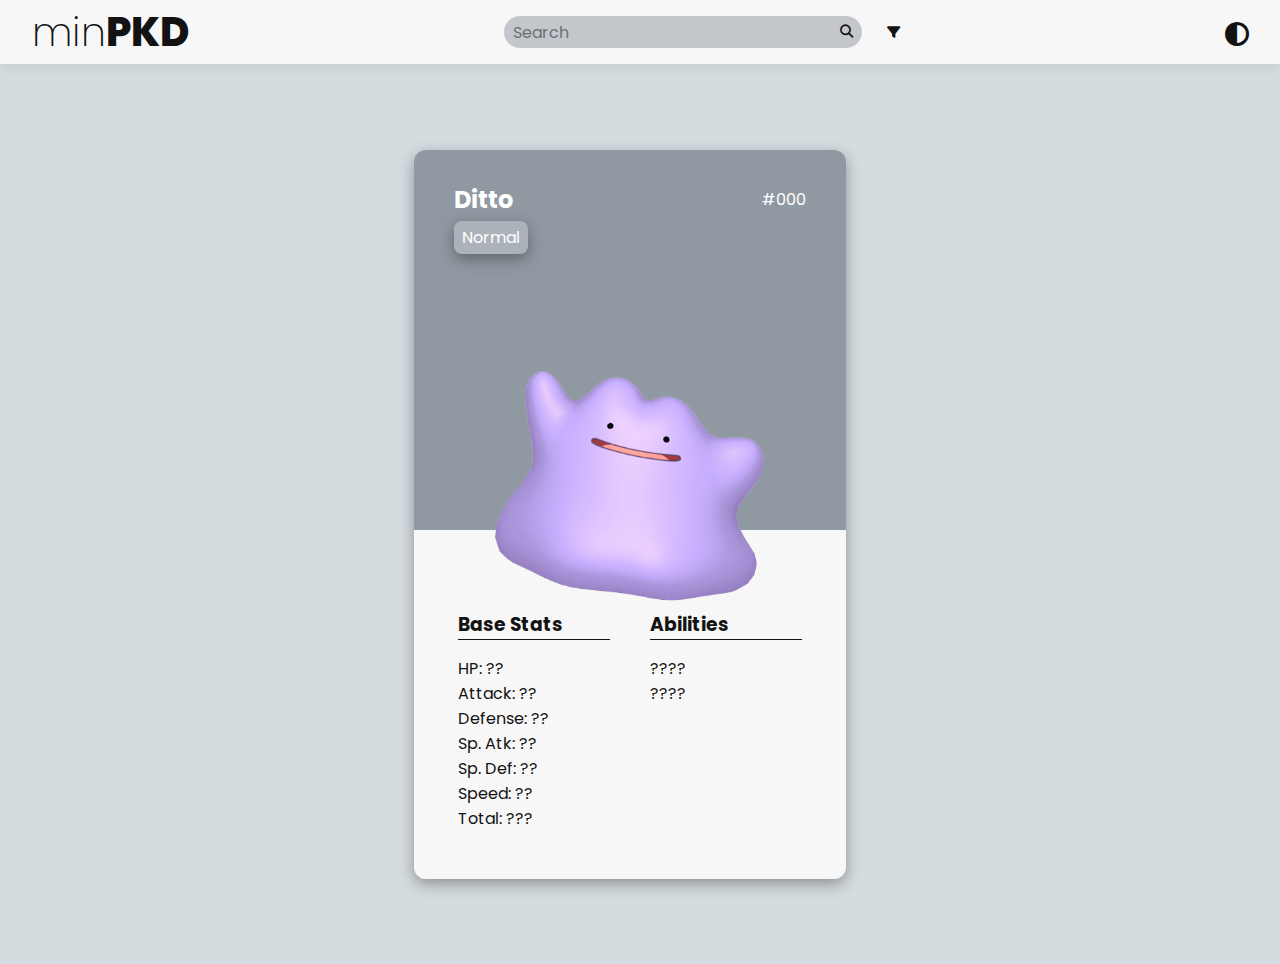
<file: index.html>
<!DOCTYPE html>
<html lang="en" data-theme="light">
  <head>
    <meta charset="UTF-8" />
    <meta name="viewport" content="width=device-width, initial-scale=1.0" />

    <title>Minimalist Pokédex - Gen 7</title>
    <link
      rel="icon"
      href="./src/assets/images/faviconPokeball.ico"
      type="image/x-icon"
    />
    <meta name="Pokedex coded during the MAPADEV WEEK bootcamp." content="" />

    <script src="./src/assets/js/script.js"></script>
    <link rel="preconnect" href="https://fonts.googleapis.com" />
    <link rel="preconnect" href="https://fonts.gstatic.com" crossorigin />
    <link
      href="https://fonts.googleapis.com/css2?family=Poppins:wght@100;200;400;600;700;800&display=swap"
      rel="stylesheet"
    />
    <link
      rel="stylesheet"
      href="https://cdnjs.cloudflare.com/ajax/libs/font-awesome/6.1.1/css/all.min.css"
    />
    <link rel="stylesheet" href="./src/assets/css/header.css" />
    <link rel="stylesheet" href="./src/assets/css/pokemonTypes.css" />
    <link rel="stylesheet" href="./src/assets/css/reset.css" />
    <link rel="stylesheet" href="./src/assets/css/global.css" />
    <link rel="stylesheet" href="./src/assets/css/card.css" />
    <link rel="stylesheet" href="./src/assets/css/list.css" />
    <link rel="stylesheet" href="./src/assets/css/responsive.css" />
  </head>

  <body onload="load()">
    <header>
      <div class="headerContainer">
        <div class="logo">
          <span>min<span>PKD</span> </span>
        </div>

        <div id="sfHeader" class="searchFeatures">
          <div class="searchBar">
            <input id="inp-search" type="search" placeholder="Search" />
            <button class="searchButton">
              <i class="fa-solid fa-magnifying-glass"></i>
            </button>
          </div>

          <button class="filterButton">
            <i class="fa-solid fa-filter"></i>
          </button>
        </div>

        <button class="theme-toggle" onclick="toggleTheme()">
          <i class="fa-solid fa-circle-half-stroke"></i>
        </button>
      </div>
    </header>

    <main>
      <div class="pokedex">
        <div class="pokemonCard">
          <div id="type-change" class="topCard normal">
            <div class="pokemonID">
              <h2 id="pokemon-name" class="pokemonName">Ditto</h2>
              <span id="pokemon-id">#000</span>
            </div>

            <div id="pokemon-types">
              <span class="pokemonType">Normal</span>
            </div>

            <div class="cardImage">
              <img
                id="pokemonImage"
                src="./src/assets/images/ditto.png"
                espera
                alt="Pokémon image"
              />
            </div>
          </div>

          <div class="infoCard">
            <div class="baseStats">
              <h3>Base Stats</h3>

              <ul>
                <li id="hp">HP: ??</li>
                <li id="attack">Attack: ??</li>
                <li id="defense">Defense: ??</li>
                <li id="spAtk">Sp. Atk: ??</li>
                <li id="spDef">Sp. Def: ??</li>
                <li id="speed">Speed: ??</li>
                <li id="total">Total: ???</li>
              </ul>
            </div>

            <div class="abilities">
              <h3>Abilities</h3>
              <ul id="abilities">
                <li>????</li>
                <li>????</li>
              </ul>
            </div>
          </div>
        </div>

        <div id="sfMain" class="searchFeatures">
          <div class="searchBar">
            <input id="inp-search" type="search" placeholder="Search" />
            <button class="searchButton">
              <i class="fa-solid fa-magnifying-glass"></i>
            </button>
          </div>

          <button class="filterButton">
            <i class="fa-solid fa-filter"></i>
          </button>
        </div>

        <nav id="pokemonList" class="pokemonList"></nav>
      </div>
    </main>
  </body>
</html>
</file>
<file: src/assets/css/header.css>
header {
  width: 100%;
  height: 4rem;
  background-color: var(--cardColor);
  padding: 0 2rem;
  display: flex;
  align-items: center;
  box-shadow: rgba(0, 0, 0, 0.1) 0px 0px 15px;
}

::placeholder {
  color: var(--textColor);
  opacity: 0.5;
}

.headerContainer {
  width: 100%;
  height: 100%;
  display: flex;
  justify-content: space-between;
  align-items: center;
}

.logo {
  color: var(--textColor);
  font-size: 2.5rem;
}

.logo span {
  font-family: Poppins, sans-serif;
  font-weight: 200;
}

.logo span span {
  font-family: Poppins, sans-serif;
  font-weight: 800;
}

.searchFeatures {
  gap: 1rem;
}

.searchFeatures,
.searchBar {
  display: flex;
  justify-content: space-evenly;
}

.searchBar input {
  height: 2rem;
  padding-left: 0.5rem;
  border: 1px solid transparent;
  border-radius: 1rem 0 0 1rem;
  color: var(--textColor);
  background-color: var(--scrollThumbColor);

  font-size: 1rem;
}

.searchBar button {
  width: 2rem;
  height: 2rem;
  display: flex;
  justify-content: flex-end;
  align-items: center;
  padding-right: 0.5rem;
  border-radius: 0 1rem 1rem 0;
  color: var(--textColor);
  background-color: var(--scrollThumbColor);
}

.filterButton {
  width: 2rem;
  height: 2rem;
  color: var(--textColor);
  background-color: transparent;
  border-radius: 2rem;

  transition: 0.25s;
}

.filterButton:hover {
  background-color: var(--backgroundColor);
}

.theme-toggle {
  width: 1.5rem;
  height: 1.5rem;
  font-size: 1.5rem;
  background: var(--cardColor);
  color: var(--themeButtonCollor);
  border-radius: 1.5rem;
}
</file>
<file: src/assets/css/pokemonTypes.css>
.normal,
.normal:hover {
  background-color: #9099a2;
}

.fire,
.fire:hover {
  background-color: #f6a14e;
}

.water,
.water:hover {
  background-color: #4f8fda;
}

.electric,
.electric:hover {
  background-color: #f2d438;
}

.grass,
.grass:hover {
  background-color: #64bb5b;
}

.ice,
.ice:hover {
  background-color: #73cebf;
}

.fighting,
.fighting:hover {
  background-color: #ce3f6a;
}

.poison,
.poison:hover {
  background-color: #ab6ac8;
}

.ground,
.ground:hover {
  background-color: #d77747;
}

.flying,
.flying:hover {
  background-color: #93aade;
}

.psychic,
.psychic:hover {
  background-color: #fd6f77;
}

.bug,
.bug:hover {
  background-color: #91be2e;
}

.rock,
.rock:hover {
  background-color: #c8b78b;
}

.ghost,
.ghost:hover {
  background-color: #5468b1;
}

.dragon,
.dragon:hover {
  background-color: #086fbd;
}

.dark,
.dark:hover {
  background-color: #5e5164;
}

.steel,
.steel:hover {
  background-color: #5990a1;
}

.fairy,
.fairy:hover {
  background-color: #ec90e7;
}
</file>
<file: src/assets/css/global.css>
:root {
  --backgroundColor: #d5dce0;
  --cardColor: #f7f7f7;
  --scrollThumbColor: #9099a281;
  --textColor: #121212;
  --themeButtonColor: #212121;
  --topTextColor: white;
}

:root[data-theme='light'] {
  --backgroundColor: #d5dce0;
  --cardColor: #f7f7f7;
  --scrollThumbColor: #9099a281;
  --textColor: #121212;
  --themeButtonColor: #212121;
  --topTextColor: white;
}

:root[data-theme='dark'] {
  --backgroundColor: #121212;
  --cardColor: #212121;
  --scrollThumbColor: #9099a281;
  --textColor: white;
  --themeButtonCollor: #f7f7f7;
  --topTextColor: white;
}

::-webkit-search-cancel-button {
  -webkit-appearance: none;
  appearance: none;
  height: 0.75rem;
  width: 0.75rem;
  background-image: url('../images/times.svg');
  background-size: 0.75rem 0.75rem;
}

body {
  background-color: var(--backgroundColor);
  color: var(--textColor);
  font-family: 'Poppins', sans-serif;
  user-select: none;
  overflow-x: hidden;
}

main {
  position: relative;
  min-height: 100vh;
  display: flex;
  align-items: center;
  justify-content: center;
  transition: 0.25s;
  padding: 2rem;
}

input:focus {
  outline: none;
}

#sfMain {
  display: none;
}

.pokedex {
  display: flex;
  gap: 1.25rem;
}

::-webkit-scrollbar {
  width: 0.75rem;
}

::-webkit-scrollbar-track {
  background: var(--backgroundColor);
}

::-webkit-scrollbar-thumb {
  background: var(--scrollThumbColor);
  border-radius: 0.75rem;
}
</file>
<file: src/assets/css/card.css>
.pokemonCard {
  box-shadow: rgba(0, 0, 0, 0.35) 0px 5px 15px;
  border-radius: 0.75rem;
}

.pokemonCard .topCard {
  padding: 2rem 2.5rem 0;
  border-top-left-radius: 0.75rem;
  border-top-right-radius: 0.75rem;
  transition: 0.25s;
  color: var(--topTextColor);
}

.pokemonCard .pokemonID {
  display: flex;
  margin-bottom: 0.25rem;
  justify-content: space-between;
  align-items: center;
}

#pokemon-types {
  display: flex;
  gap: 0.5rem;
  text-transform: capitalize;
}

.pokemonCard .pokemonType {
  background-color: #ffffff40;
  border-radius: 0.5rem;
  padding: 0.25rem 0.5rem;
  gap: 0.5rem;
  box-shadow: #00000059 0 5px 15px;
}

.pokemonCard .cardImage {
  width: 22rem;
  height: 22rem;
}

.pokemonCard img {
  max-height: 100%;
  max-width: 100%;
}

.pokemonCard .infoCard {
  background-color: var(--cardColor);
  display: flex;
  justify-content: space-between;
  padding: 5rem 2rem 3rem;
  margin-top: -4.75rem;
  border-bottom-left-radius: 0.75rem;
  border-bottom-right-radius: 0.75rem;
}

.pokemonCard .infoCard h3 {
  margin-bottom: 1rem;
  border-bottom: 1px solid var(--textColor);
}

.pokemonCard .infoCard .baseStats,
.pokemonCard .infoCard .abilities {
  padding: 0 0.75rem;
  width: 11rem;
  text-transform: capitalize;
}

.pokemonCard .infoCard .baseStats ui li,
.pokemonCard .infoCard .abilities ui li {
  padding: 0 0 0.5rem;
  margin-bottom: 0.5rem;
}
.pokemonCard .pokemonName {
  text-transform: capitalize;
}
</file>
<file: src/assets/css/list.css>
.pokemonList {
  max-width: 13rem;
}

.pokemonList .pokemon {
  display: flex;
  align-items: center;
  justify-content: space-between;
  margin-bottom: 0.75rem;
  padding: 0.5rem 0.75rem;
  gap: 0.75rem;
  cursor: pointer;
  border-top-left-radius: 2rem;
  border-bottom-left-radius: 2rem;
  box-shadow: #00000059 0px 5px 15px;
  color: var(--topTextColor);
  transform: scale(1.1);
  transition: 0.25s ease-in-out;
}

.inactive {
  background-color: var(--cardColor);
  color: var(--textColor) !important;
  transform: scale(1) !important;
}

.pokemonList .pokemon:hover {
  color: var(--topTextColor) !important;
  transform: scale(1.1) !important;
}

.pokemonList .pokemon img {
  width: 3rem;
}

.pokemonList .pokemon span {
  padding-right: 1rem;
  text-transform: capitalize;
}
</file>
<file: src/assets/css/responsive.css>
@media (max-width: 750px) {
  body {
    font-size: 0.75rem;
  }

  main {
    display: flex;
    flex-direction: column;
  }

  .container-theme-toggle {
    width: 100%;
    display: flex;
    padding: 0;
    justify-content: flex-end;
  }

  .theme-toggle {
    position: unset;
  }

  .pokedex {
    display: flex;
    justify-content: space-between;
    flex-direction: column;
    width: 100%;
  }

  .pokemonCard .cardImage {
    width: 100%;
    height: 100%;
  }

  .pokemonCard .infoCard {
    padding: 4rem 2rem 2rem;
    margin-top: -3rem;
  }

  .pokemonCard .infoCard h3 {
    font-size: 1rem;
  }

  .pokemonList {
    max-width: 100%;
  }

  .pokemonList ul {
    display: flex;
    gap: 0.25rem;
    flex-wrap: wrap;
    justify-content: space-between;
  }

  .pokemonList .pokemon {
    width: 9.75rem;
    margin-bottom: 0;
    border-top-left-radius: 0;
    border-bottom-left-radius: 0;
    border-radius: 0.5rem;
    margin-bottom: 1rem;
  }

  .pokemonList .pokemon span {
    padding-right: 0.25rem;
  }

  #sfMain {
    justify-content: space-between;
    display: flex;
  }

  #sfHeader {
    display: none;
  }
}
</file>
